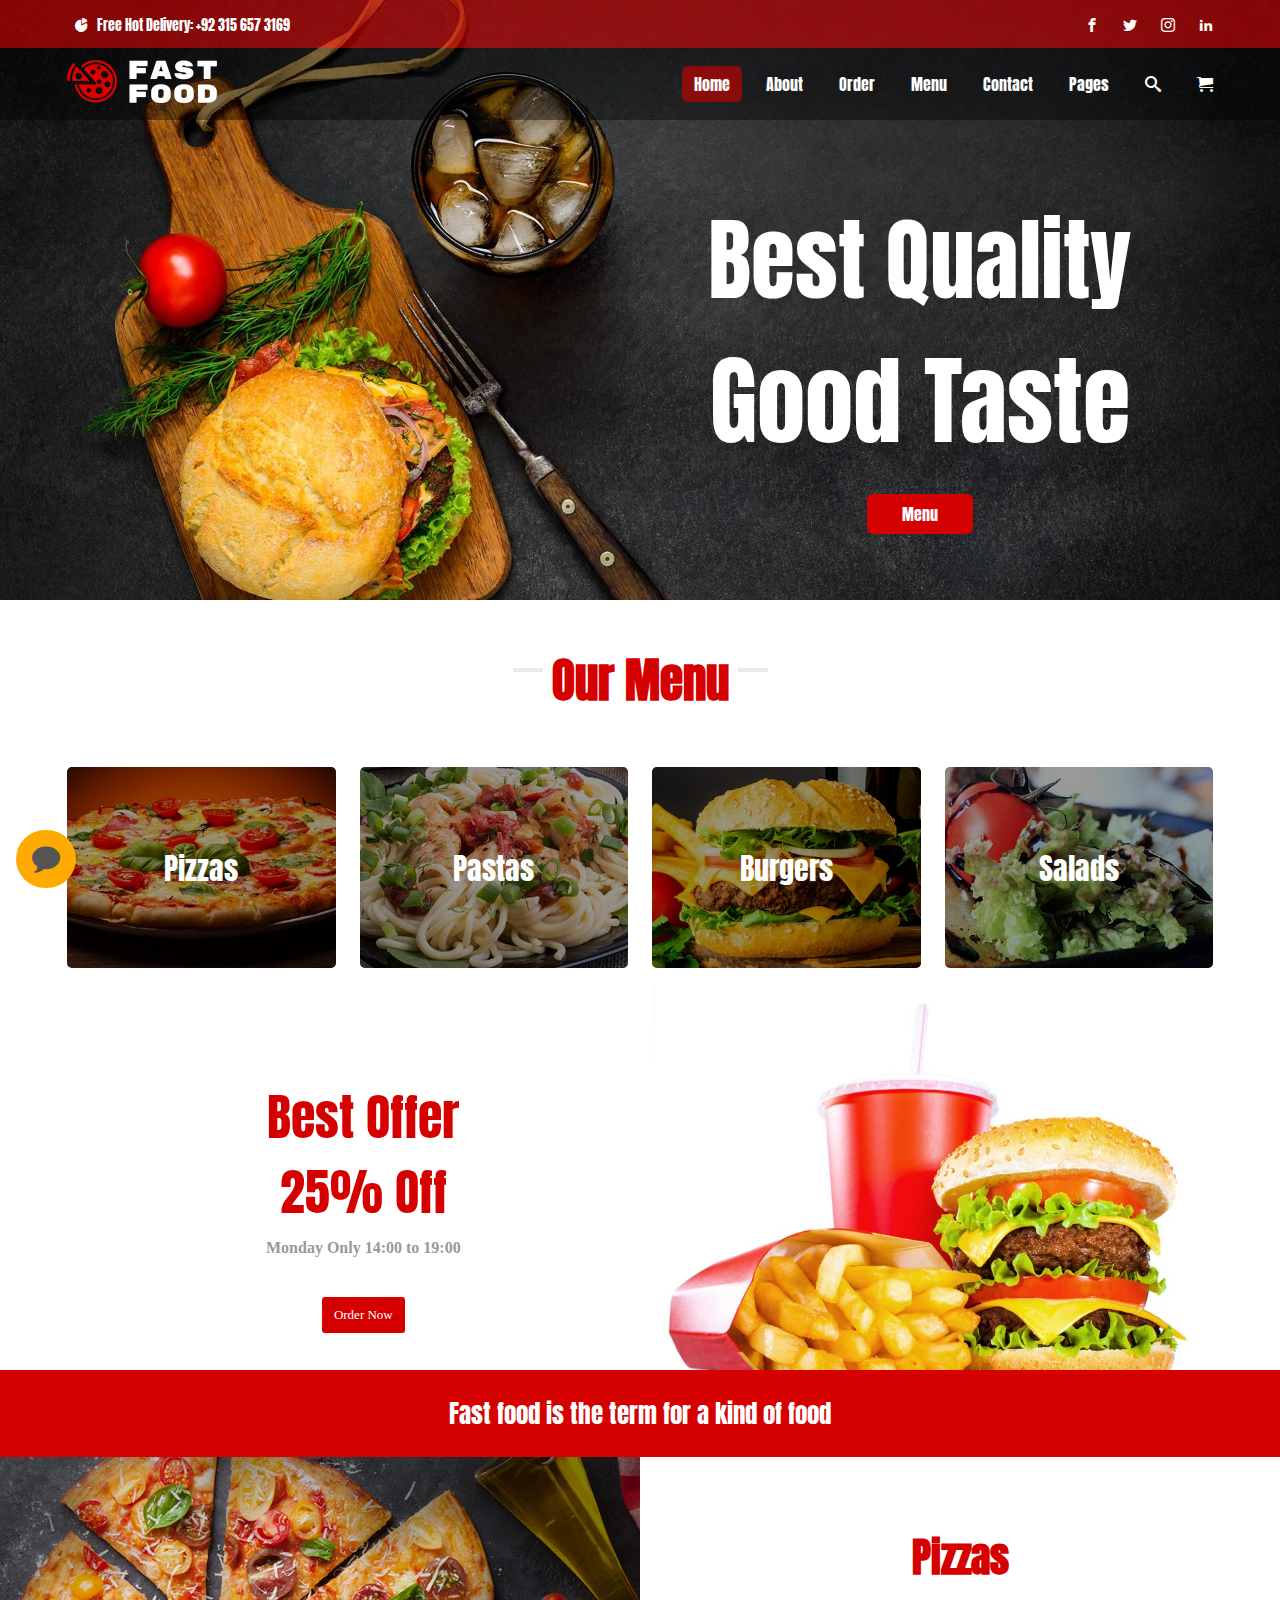
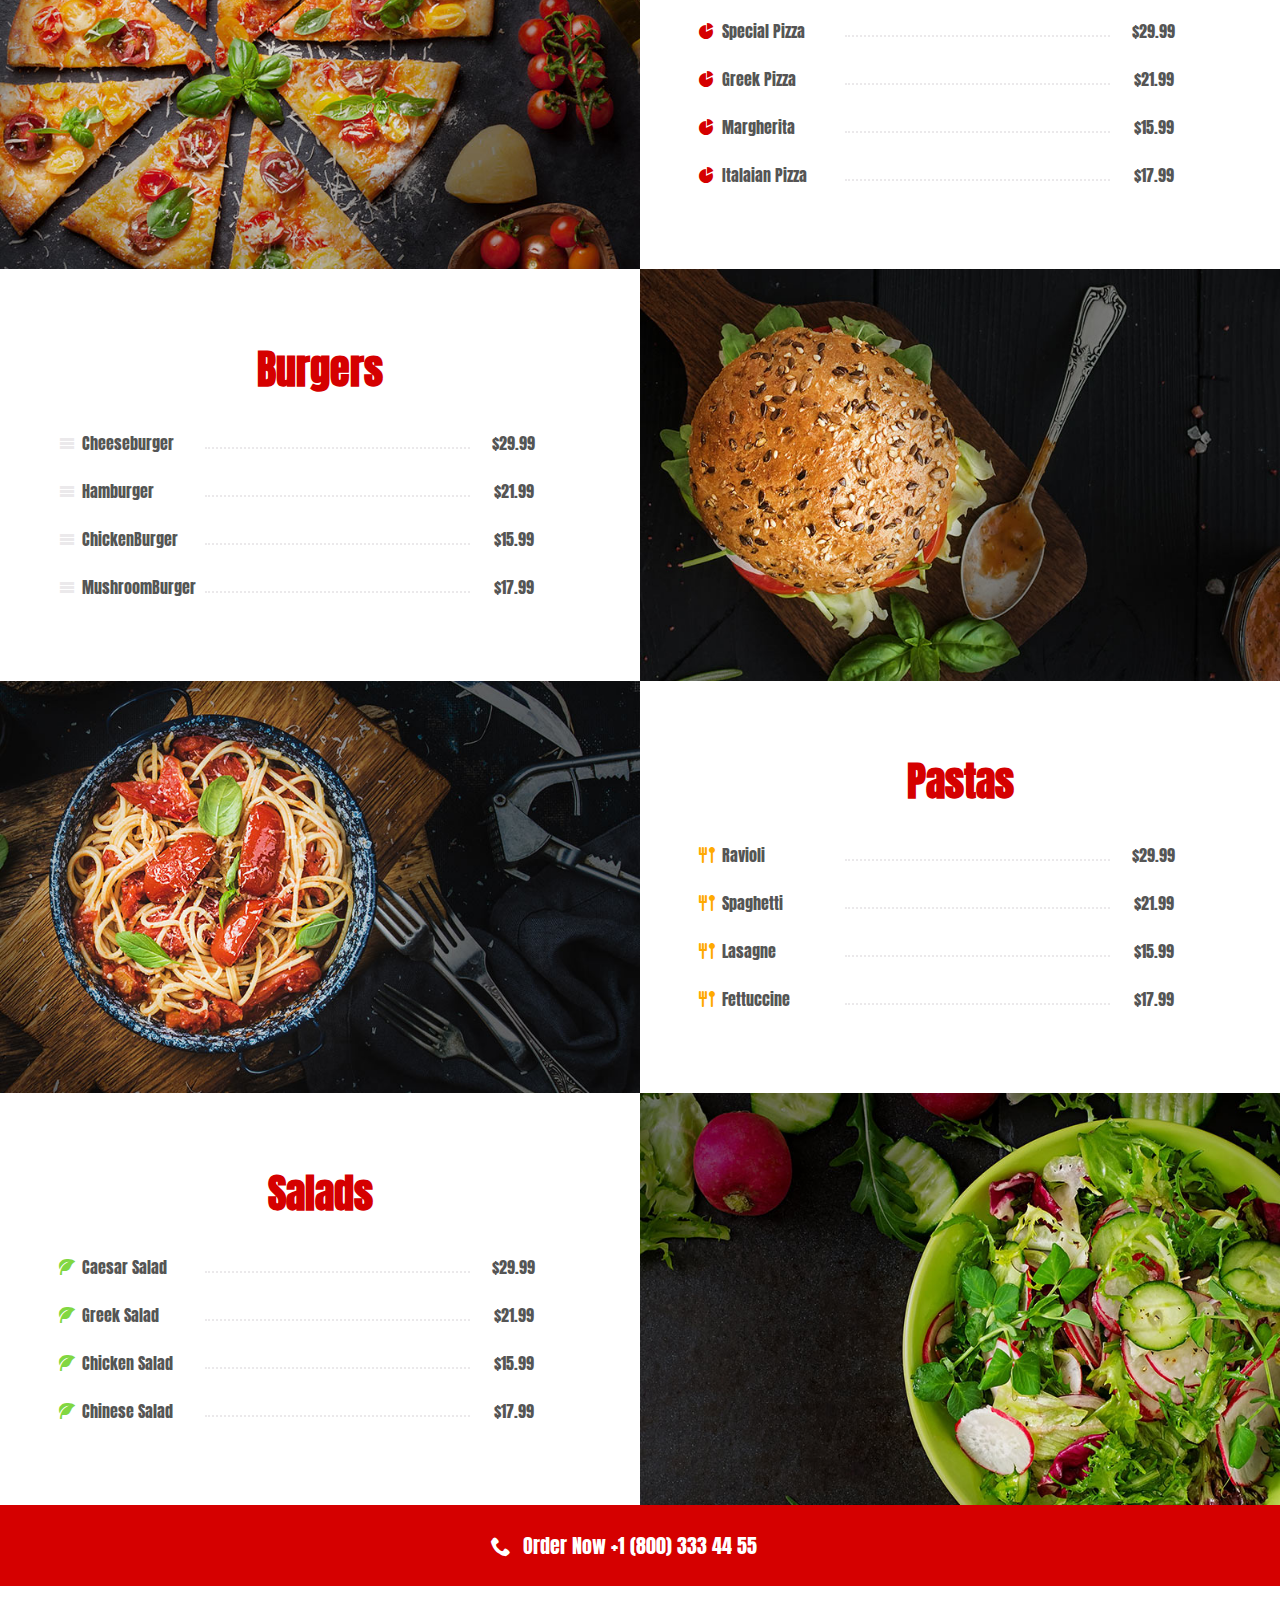
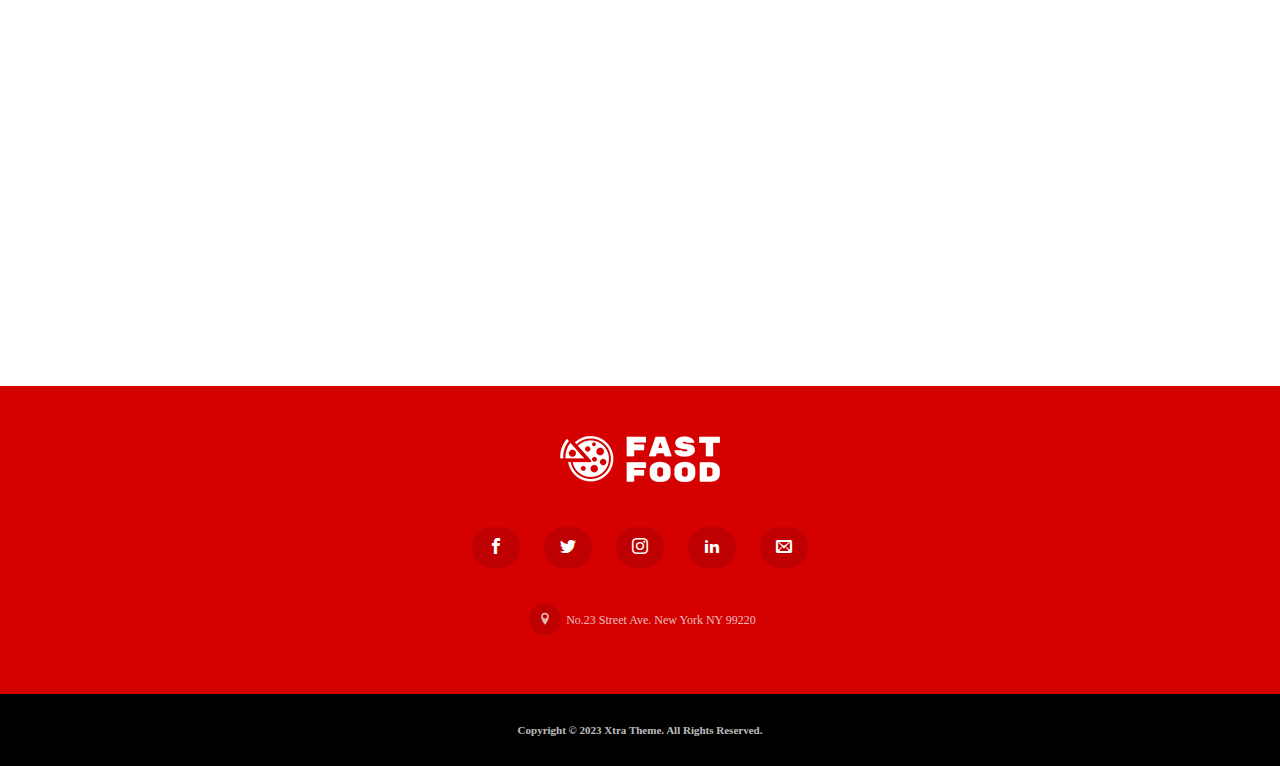
<file: index.html>
<!DOCTYPE html>
<html lang="en">
<head>
    <meta charset="UTF-8">
    <meta name="viewport" content="width=device-width, initial-scale=1.0">
    <title>Fast Food</title>
    <link rel="preconnect" href="https://fonts.googleapis.com">
    <link rel="preconnect" href="https://fonts.gstatic.com" crossorigin>
    <link href="https://fonts.googleapis.com/css2?family=Anton&display=swap" rel="stylesheet">
    <link rel="stylesheet" href="assets/css/icomoon/style.css">
    <link rel="stylesheet" href="assets/css/style.css">
</head>
<body>

    <div class="site-wrapper">

        <header class="header">

           <div class="bg-img">

            <img src="assets/images/header-img.jpg" alt="header-img">

            <nav class="primary-nav">
                <div class="container">
                 <div class="inner-primary-nav">
                     <ul>
                         <li><a href=""><span class="icon-pie-chart"></span>Free Hot Delivery: +92 315 657 3169</a></li>
                     </ul>
     
                    <ul class="social-bar">
                     <li><a href=""><span class="icon-facebook"></span></a></li>
                     <li><a href=""><span class="icon-twitter"></span></a></li>
                     <li><a href=""><span class="icon-instagram"></span></a></li>
                     <li><a href=""><span class="icon-linkedin2"></span></a></li>
                    </ul>
     
                 </div><!-- /.inner-primary-nav -->
                </div> <!-- /.container -->
             </nav><!-- /.primary nav -->
 
             <nav class="main-nav">
 
               <div class="container">
                 <div class="inner-main-nav">
                     <div class="logo-img">
                         <img src="assets/images/logo-1.png" alt="logo">
                     </div><!-- /.logo-img -->
     
                     <ul>
                         <li><a class="active">Home</a></li>
                         <li><a href="">About</a></li>
                         <li><a href="">Order</a></li>
                         <li><a href="">Menu</a></li>
                         <li><a href="">Contact</a></li>
                         <li><a href="">Pages</a></li>
                         <li><a href=""><span class="icon-search
                            "></span></a></li>
                         <li><a href=""><span class="icon-cart"></span></a></li>
                     </ul>
                 </div><!-- /.inner-main-nav -->
               </div><!-- /.container -->
 
             </nav><!-- /.main-nav -->

             <div class="header-img-text">
      
                <h3 class="text-align-1">Best Quality</h3>
                <h3 class="text-align-2">Good Taste</h3>
                <a href="">Menu</a>
             </div><!-- /.header-img-text -->
 

           </div><!-- /.bg-img -->
        </header><!-- /.header-->

        <main class="main-content">

            <div class="content-heading">
                    <span class=" line-side-solo ">_</span>
                    <div class="menu-content"><h3>Our Menu</h3></div>
                    <span class=" line-side-solo ">_</span>
            </div><!-- /.content-heading -->

            <div class="container">

                <div class="menu-products">

                    <div class="product">
                        <a href="" class="img-link">
                            <img src="assets/images/card-1.jpg" alt="">
                            <h3>Pizzas</h3>
                            <div class="overlay-shadow"></div>
                            <div class="overlay-hover">
                                <p>View Menu</p>
                                <div class="diamond"></div>
                            </div>
                        </a>
                    </div><!-- /.product -->

                    <div class="product">
                        <a href="" class="img-link">
                            <img src="assets/images/card-2.jpg" alt="">
                            <h3>Pastas</h3>
                            <div class="overlay-shadow"></div>
                            <div class="overlay-hover">
                                <p>View Menu</p>
                                <div class="diamond"></div>
                            </div>
                            
                        </a>
                    </div><!-- /.product -->

                    <div class="product">
                        <a href="" class="img-link">
                            <img src="assets/images/card-3.jpg" alt="">
                            <h3>Burgers</h3>
                            <div class="overlay-shadow"></div>
                            <div class="overlay-hover">
                                <p>View Menu</p>
                                <div class="diamond"></div>
                            </div>
                        </a>
                    </div><!-- /.product -->

                    <div class="product">
                        <a href="" class="img-link">
                            <img src="assets/images/card-4.jpg" alt="">
                            <h3>Salads</h3>
                            <div class="overlay-shadow"></div>
                            <div class="overlay-hover">
                                <p>View Menu</p>
                                <div class="diamond"></div>
                            </div>
                        </a>
                    </div><!-- /.product -->
    
                    
                </div><!-- /.menu-products -->
            </div><!-- /.container -->

            <div class="ad-section">
                <img src="assets/images/main-content-img.jpg" alt="">
                <div class="ad-content">
                    <h2 class="left-movement">Best Offer</h2>
                    <h2 class="right-movement">25% Off</h2>
                    <h5>Monday Only 14:00 to 19:00</h5>
                    <a href="">Order Now</a>
                </div><!-- /.ad-content -->
                <div class="red-stripe">
                    <h5>Fast food is the term for a kind of food</h5>
                </div><!-- /.red-stripe -->
            </div><!-- /.ad-section -->

            <div class="food-section">
                <div class="food-pic">
                    <img src="assets/images/pizza-pic.jpg" alt="">
                </div><!-- /.pizza-pic -->
                <div class="food-menu">
                   <div class="gap-section">
                       <div class="food-heading">
                        <h2>Pizzas</h2>
                       </div><!-- /.food-heading -->

                       <div class="food-products">
                         <ul class="pizza-list">
                            <li>
                                <h4 class="menu-item">Special Pizza</h4>
                                <div class="line menu-item"></div><!-- /.line -->
                                <p class="menu-item">$29.99</p>
                            </li>
                            <li>
                                <h4 class="menu-item">Greek Pizza</h4>
                                <div class="line menu-item"></div><!-- /.line -->
                                <p class="menu-item">$21.99</p>
                            </li>
                            <li>
                                <h4 class="menu-item">Margherita</h4>
                                <div class="line menu-item"></div><!-- /.line -->
                                <p class="menu-item">$15.99</p>
                            </li>
                            <li>
                                <h4 class="menu-item">Italaian Pizza</h4>
                                <div class="line menu-item"></div><!-- /.line -->
                                <p class="menu-item">$17.99</p>
                            </li>
                         </ul>
                       </div>
                       <!-- /.food-products -->
                   </div><!-- /.gap-section -->
                </div><!-- /.pizza-menu -->
            </div><!-- /.food-section -->

            <div class="food-section">
                <div class="food-menu">
                   <div class="gap-section">
                       <div class="food-heading">
                        <h2>Burgers</h2>
                       </div><!-- /.food-heading -->

                       <div class="food-products">
                         <ul class="burger-list">
                            <li>
                                <h4 class="menu-item">Cheeseburger</h4>
                                <div class="line menu-item"></div><!-- /.line -->
                                <p class="menu-item">$29.99</p>
                            </li>
                            <li>
                                <h4 class="menu-item">Hamburger</h4>
                                <div class="line menu-item"></div><!-- /.line -->
                                <p class="menu-item">$21.99</p>
                            </li>
                            <li>
                                <h4 class="menu-item">ChickenBurger</h4>
                                <div class="line menu-item"></div><!-- /.line -->
                                <p class="menu-item">$15.99</p>
                            </li>
                            <li>
                                <h4 class="menu-item">MushroomBurger</h4>
                                <div class="line menu-item"></div><!-- /.line -->
                                <p class="menu-item">$17.99</p>
                            </li>
                         </ul>
                       </div>
                       <!-- /.food-products -->
                   </div><!-- /.gap-section -->
                </div><!-- /.pizza-menu -->

                <div class="food-pic">
                    <img src="assets/images/burger-pic.jpg" alt="">
                </div><!-- /.pizza-pic -->
            </div><!-- /.food-section -->

            <div class="food-section">
                <div class="food-pic">
                    <img src="assets/images/pasta-img.jpg" alt="">
                </div><!-- /.pizza-pic -->
                <div class="food-menu">
                   <div class="gap-section">
                       <div class="food-heading">
                        <h2>Pastas</h2>
                       </div><!-- /.food-heading -->

                       <div class="food-products">
                         <ul class="pasta-list">
                            <li>
                                <h4 class="menu-item">Ravioli</h4>
                                <div class="line menu-item"></div><!-- /.line -->
                                <p class="menu-item">$29.99</p>
                            </li>
                            <li>
                                <h4 class="menu-item">Spaghetti</h4>
                                <div class="line menu-item"></div><!-- /.line -->
                                <p class="menu-item">$21.99</p>
                            </li>
                            <li>
                                <h4 class="menu-item">Lasagne</h4>
                                <div class="line menu-item"></div><!-- /.line -->
                                <p class="menu-item">$15.99</p>
                            </li>
                            <li>
                                <h4 class="menu-item">Fettuccine</h4>
                                <div class="line menu-item"></div><!-- /.line -->
                                <p class="menu-item">$17.99</p>
                            </li>
                         </ul>
                       </div>
                       <!-- /.food-products -->
                   </div><!-- /.gap-section -->
                </div><!-- /.pizza-menu -->
            </div><!-- /.food-section -->

            <div class="food-section">
                <div class="food-menu">
                   <div class="gap-section">
                       <div class="food-heading">
                        <h2>Salads</h2>
                       </div><!-- /.food-heading -->

                       <div class="food-products">
                         <ul class="salad-list">
                            <li>
                                <h4 class="menu-item">Caesar Salad </h4>
                                <div class="line menu-item"></div><!-- /.line -->
                                <p class="menu-item">$29.99</p>
                            </li>
                            <li>
                                <h4 class="menu-item">Greek Salad</h4>
                                <div class="line menu-item"></div><!-- /.line -->
                                <p class="menu-item">$21.99</p>
                            </li>
                            <li>
                                <h4 class="menu-item">Chicken Salad</h4>
                                <div class="line menu-item"></div><!-- /.line -->
                                <p class="menu-item">$15.99</p>
                            </li>
                            <li>
                                <h4 class="menu-item">Chinese Salad</h4>
                                <div class="line menu-item"></div><!-- /.line -->
                                <p class="menu-item">$17.99</p>
                            </li>
                         </ul>
                       </div>
                       <!-- /.food-products -->
                   </div><!-- /.gap-section -->
                </div><!-- /.pizza-menu -->

                <div class="food-pic">
                    <img src="assets/images/salad-img.jpg" alt="">
                </div><!-- /.pizza-pic -->
            </div><!-- /.food-section -->

            <div class="order-now-stripe">
                <a href="">
                    <h5>Order Now +1 (800) 333 44 55</h5>
                </a>
            </div><!-- /.order-now-stripe -->

            <div class="map">
                <iframe src="https://www.google.com/maps/embed?pb=!1m18!1m12!1m3!1d1660.3046750615033!2d73.07445433033718!3d33.66728270588122!2m3!1f0!2f0!3f0!3m2!1i1024!2i768!4f13.1!3m3!1m2!1s0x38df957a580c0871%3A0x63730e3d450d1b0b!2sKFC!5e0!3m2!1sen!2s!4v1691860395111!5m2!1sen!2s" width="100%" height="400" style="border:0;" allowfullscreen="" loading="lazy" referrerpolicy="no-referrer-when-downgrade"></iframe>
            </div><!-- /.map -->

        </main><!-- /.main -->

        <footer class="footer">
            <div class="contact-bar">
                <img src="assets/images/logo-2.png" alt="">
                <ul class="social-bar">
                    <li><a href=""><span class="icon-facebook"></span></a></li>
                    <li><a href=""><span class="icon-twitter"></span></a></li>
                    <li><a href=""><span class="icon-instagram"></span></a></li>
                    <li><a href=""><span class="icon-linkedin2"></span></a></li>
                    <li><a href=""><span class="icon-envelop"></span></a></li>
                   </ul>
                <ul>
                    <li><a href=""><span class="icon-location"></span>No.23 Street Ave. New York NY  99220</a></li>
                </ul>
            </div><!-- /.contact-bar -->
            <div class="black-stripe">
                <h6>Copyright © 2023 Xtra Theme. All Rights Reserved.</h6>
            </div><!-- /.black-stripe -->

            <div class="message-box">
                <ul>
                    <li><a href=""><span class="icon-bubble"></span></a></li>
                </ul>
            </div><!-- /.message-box -->
        </footer><!-- /.footer  -->
    

    </div><!-- /.site-wrapper -->
    
</body>
</html>
</file>
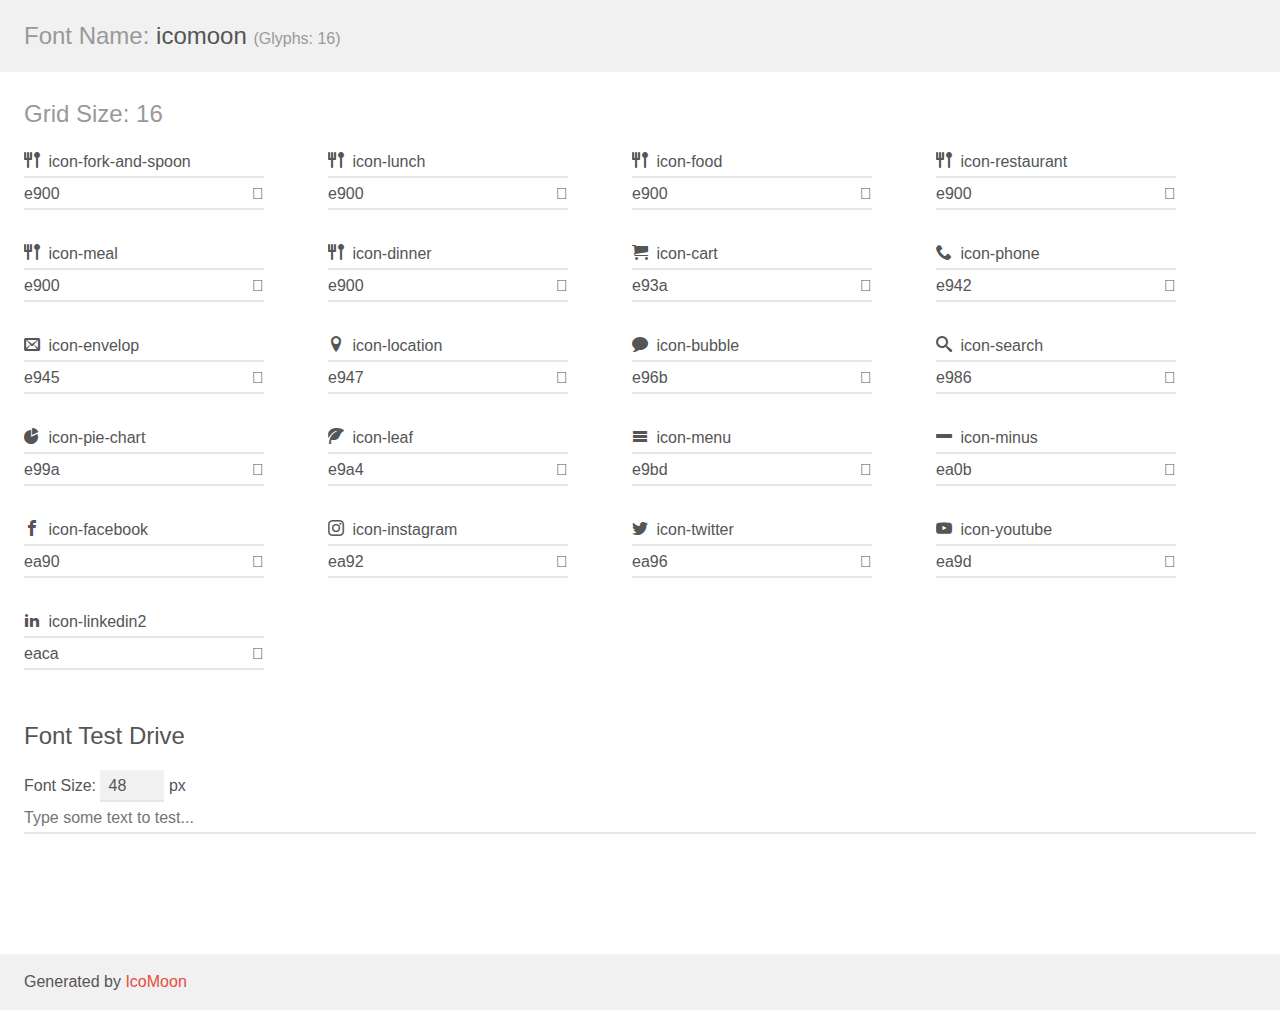
<file: assets/css/icomoon/demo.html>
<!doctype html>
<html>
<head>
    <meta charset="utf-8">
    <title>IcoMoon Demo</title>
    <meta name="description" content="An Icon Font Generated By IcoMoon.io">
    <meta name="viewport" content="width=device-width, initial-scale=1">
    <link rel="stylesheet" href="demo-files/demo.css">
    <link rel="stylesheet" href="style.css"></head>
<body>
    <div class="bgc1 clearfix">
        <h1 class="mhmm mvm"><span class="fgc1">Font Name:</span> icomoon <small class="fgc1">(Glyphs:&nbsp;16)</small></h1>
    </div>
    <div class="clearfix mhl ptl">
        <h1 class="mvm mtn fgc1">Grid Size: 16</h1>
        <div class="glyph fs1">
            <div class="clearfix bshadow0 pbs">
                <span class="icon-fork-and-spoon"></span>
                <span class="mls"> icon-fork-and-spoon</span>
            </div>
            <fieldset class="fs0 size1of1 clearfix hidden-false">
                <input type="text" readonly value="e900" class="unit size1of2" />
                <input type="text" maxlength="1" readonly value="&#xe900;" class="unitRight size1of2 talign-right" />
            </fieldset>
            <div class="fs0 bshadow0 clearfix hidden-true">
                <span class="unit pvs fgc1">liga: </span>
                <input type="text" readonly value="" class="liga unitRight" />
            </div>
        </div>
        <div class="glyph fs1">
            <div class="clearfix bshadow0 pbs">
                <span class="icon-lunch"></span>
                <span class="mls"> icon-lunch</span>
            </div>
            <fieldset class="fs0 size1of1 clearfix hidden-false">
                <input type="text" readonly value="e900" class="unit size1of2" />
                <input type="text" maxlength="1" readonly value="&#xe900;" class="unitRight size1of2 talign-right" />
            </fieldset>
            <div class="fs0 bshadow0 clearfix hidden-true">
                <span class="unit pvs fgc1">liga: </span>
                <input type="text" readonly value="" class="liga unitRight" />
            </div>
        </div>
        <div class="glyph fs1">
            <div class="clearfix bshadow0 pbs">
                <span class="icon-food"></span>
                <span class="mls"> icon-food</span>
            </div>
            <fieldset class="fs0 size1of1 clearfix hidden-false">
                <input type="text" readonly value="e900" class="unit size1of2" />
                <input type="text" maxlength="1" readonly value="&#xe900;" class="unitRight size1of2 talign-right" />
            </fieldset>
            <div class="fs0 bshadow0 clearfix hidden-true">
                <span class="unit pvs fgc1">liga: </span>
                <input type="text" readonly value="" class="liga unitRight" />
            </div>
        </div>
        <div class="glyph fs1">
            <div class="clearfix bshadow0 pbs">
                <span class="icon-restaurant"></span>
                <span class="mls"> icon-restaurant</span>
            </div>
            <fieldset class="fs0 size1of1 clearfix hidden-false">
                <input type="text" readonly value="e900" class="unit size1of2" />
                <input type="text" maxlength="1" readonly value="&#xe900;" class="unitRight size1of2 talign-right" />
            </fieldset>
            <div class="fs0 bshadow0 clearfix hidden-true">
                <span class="unit pvs fgc1">liga: </span>
                <input type="text" readonly value="" class="liga unitRight" />
            </div>
        </div>
        <div class="glyph fs1">
            <div class="clearfix bshadow0 pbs">
                <span class="icon-meal"></span>
                <span class="mls"> icon-meal</span>
            </div>
            <fieldset class="fs0 size1of1 clearfix hidden-false">
                <input type="text" readonly value="e900" class="unit size1of2" />
                <input type="text" maxlength="1" readonly value="&#xe900;" class="unitRight size1of2 talign-right" />
            </fieldset>
            <div class="fs0 bshadow0 clearfix hidden-true">
                <span class="unit pvs fgc1">liga: </span>
                <input type="text" readonly value="" class="liga unitRight" />
            </div>
        </div>
        <div class="glyph fs1">
            <div class="clearfix bshadow0 pbs">
                <span class="icon-dinner"></span>
                <span class="mls"> icon-dinner</span>
            </div>
            <fieldset class="fs0 size1of1 clearfix hidden-false">
                <input type="text" readonly value="e900" class="unit size1of2" />
                <input type="text" maxlength="1" readonly value="&#xe900;" class="unitRight size1of2 talign-right" />
            </fieldset>
            <div class="fs0 bshadow0 clearfix hidden-true">
                <span class="unit pvs fgc1">liga: </span>
                <input type="text" readonly value="" class="liga unitRight" />
            </div>
        </div>
        <div class="glyph fs1">
            <div class="clearfix bshadow0 pbs">
                <span class="icon-cart"></span>
                <span class="mls"> icon-cart</span>
            </div>
            <fieldset class="fs0 size1of1 clearfix hidden-false">
                <input type="text" readonly value="e93a" class="unit size1of2" />
                <input type="text" maxlength="1" readonly value="&#xe93a;" class="unitRight size1of2 talign-right" />
            </fieldset>
            <div class="fs0 bshadow0 clearfix hidden-true">
                <span class="unit pvs fgc1">liga: </span>
                <input type="text" readonly value="cart, purchase" class="liga unitRight" />
            </div>
        </div>
        <div class="glyph fs1">
            <div class="clearfix bshadow0 pbs">
                <span class="icon-phone"></span>
                <span class="mls"> icon-phone</span>
            </div>
            <fieldset class="fs0 size1of1 clearfix hidden-false">
                <input type="text" readonly value="e942" class="unit size1of2" />
                <input type="text" maxlength="1" readonly value="&#xe942;" class="unitRight size1of2 talign-right" />
            </fieldset>
            <div class="fs0 bshadow0 clearfix hidden-true">
                <span class="unit pvs fgc1">liga: </span>
                <input type="text" readonly value="phone, telephone" class="liga unitRight" />
            </div>
        </div>
        <div class="glyph fs1">
            <div class="clearfix bshadow0 pbs">
                <span class="icon-envelop"></span>
                <span class="mls"> icon-envelop</span>
            </div>
            <fieldset class="fs0 size1of1 clearfix hidden-false">
                <input type="text" readonly value="e945" class="unit size1of2" />
                <input type="text" maxlength="1" readonly value="&#xe945;" class="unitRight size1of2 talign-right" />
            </fieldset>
            <div class="fs0 bshadow0 clearfix hidden-true">
                <span class="unit pvs fgc1">liga: </span>
                <input type="text" readonly value="envelop, mail" class="liga unitRight" />
            </div>
        </div>
        <div class="glyph fs1">
            <div class="clearfix bshadow0 pbs">
                <span class="icon-location"></span>
                <span class="mls"> icon-location</span>
            </div>
            <fieldset class="fs0 size1of1 clearfix hidden-false">
                <input type="text" readonly value="e947" class="unit size1of2" />
                <input type="text" maxlength="1" readonly value="&#xe947;" class="unitRight size1of2 talign-right" />
            </fieldset>
            <div class="fs0 bshadow0 clearfix hidden-true">
                <span class="unit pvs fgc1">liga: </span>
                <input type="text" readonly value="location, map-marker" class="liga unitRight" />
            </div>
        </div>
        <div class="glyph fs1">
            <div class="clearfix bshadow0 pbs">
                <span class="icon-bubble"></span>
                <span class="mls"> icon-bubble</span>
            </div>
            <fieldset class="fs0 size1of1 clearfix hidden-false">
                <input type="text" readonly value="e96b" class="unit size1of2" />
                <input type="text" maxlength="1" readonly value="&#xe96b;" class="unitRight size1of2 talign-right" />
            </fieldset>
            <div class="fs0 bshadow0 clearfix hidden-true">
                <span class="unit pvs fgc1">liga: </span>
                <input type="text" readonly value="bubble, comment" class="liga unitRight" />
            </div>
        </div>
        <div class="glyph fs1">
            <div class="clearfix bshadow0 pbs">
                <span class="icon-search"></span>
                <span class="mls"> icon-search</span>
            </div>
            <fieldset class="fs0 size1of1 clearfix hidden-false">
                <input type="text" readonly value="e986" class="unit size1of2" />
                <input type="text" maxlength="1" readonly value="&#xe986;" class="unitRight size1of2 talign-right" />
            </fieldset>
            <div class="fs0 bshadow0 clearfix hidden-true">
                <span class="unit pvs fgc1">liga: </span>
                <input type="text" readonly value="search, magnifier" class="liga unitRight" />
            </div>
        </div>
        <div class="glyph fs1">
            <div class="clearfix bshadow0 pbs">
                <span class="icon-pie-chart"></span>
                <span class="mls"> icon-pie-chart</span>
            </div>
            <fieldset class="fs0 size1of1 clearfix hidden-false">
                <input type="text" readonly value="e99a" class="unit size1of2" />
                <input type="text" maxlength="1" readonly value="&#xe99a;" class="unitRight size1of2 talign-right" />
            </fieldset>
            <div class="fs0 bshadow0 clearfix hidden-true">
                <span class="unit pvs fgc1">liga: </span>
                <input type="text" readonly value="pie-chart, stats" class="liga unitRight" />
            </div>
        </div>
        <div class="glyph fs1">
            <div class="clearfix bshadow0 pbs">
                <span class="icon-leaf"></span>
                <span class="mls"> icon-leaf</span>
            </div>
            <fieldset class="fs0 size1of1 clearfix hidden-false">
                <input type="text" readonly value="e9a4" class="unit size1of2" />
                <input type="text" maxlength="1" readonly value="&#xe9a4;" class="unitRight size1of2 talign-right" />
            </fieldset>
            <div class="fs0 bshadow0 clearfix hidden-true">
                <span class="unit pvs fgc1">liga: </span>
                <input type="text" readonly value="leaf, nature" class="liga unitRight" />
            </div>
        </div>
        <div class="glyph fs1">
            <div class="clearfix bshadow0 pbs">
                <span class="icon-menu"></span>
                <span class="mls"> icon-menu</span>
            </div>
            <fieldset class="fs0 size1of1 clearfix hidden-false">
                <input type="text" readonly value="e9bd" class="unit size1of2" />
                <input type="text" maxlength="1" readonly value="&#xe9bd;" class="unitRight size1of2 talign-right" />
            </fieldset>
            <div class="fs0 bshadow0 clearfix hidden-true">
                <span class="unit pvs fgc1">liga: </span>
                <input type="text" readonly value="menu, list3" class="liga unitRight" />
            </div>
        </div>
        <div class="glyph fs1">
            <div class="clearfix bshadow0 pbs">
                <span class="icon-minus"></span>
                <span class="mls"> icon-minus</span>
            </div>
            <fieldset class="fs0 size1of1 clearfix hidden-false">
                <input type="text" readonly value="ea0b" class="unit size1of2" />
                <input type="text" maxlength="1" readonly value="&#xea0b;" class="unitRight size1of2 talign-right" />
            </fieldset>
            <div class="fs0 bshadow0 clearfix hidden-true">
                <span class="unit pvs fgc1">liga: </span>
                <input type="text" readonly value="minus, subtract" class="liga unitRight" />
            </div>
        </div>
        <div class="glyph fs1">
            <div class="clearfix bshadow0 pbs">
                <span class="icon-facebook"></span>
                <span class="mls"> icon-facebook</span>
            </div>
            <fieldset class="fs0 size1of1 clearfix hidden-false">
                <input type="text" readonly value="ea90" class="unit size1of2" />
                <input type="text" maxlength="1" readonly value="&#xea90;" class="unitRight size1of2 talign-right" />
            </fieldset>
            <div class="fs0 bshadow0 clearfix hidden-true">
                <span class="unit pvs fgc1">liga: </span>
                <input type="text" readonly value="facebook, brand10" class="liga unitRight" />
            </div>
        </div>
        <div class="glyph fs1">
            <div class="clearfix bshadow0 pbs">
                <span class="icon-instagram"></span>
                <span class="mls"> icon-instagram</span>
            </div>
            <fieldset class="fs0 size1of1 clearfix hidden-false">
                <input type="text" readonly value="ea92" class="unit size1of2" />
                <input type="text" maxlength="1" readonly value="&#xea92;" class="unitRight size1of2 talign-right" />
            </fieldset>
            <div class="fs0 bshadow0 clearfix hidden-true">
                <span class="unit pvs fgc1">liga: </span>
                <input type="text" readonly value="instagram, brand12" class="liga unitRight" />
            </div>
        </div>
        <div class="glyph fs1">
            <div class="clearfix bshadow0 pbs">
                <span class="icon-twitter"></span>
                <span class="mls"> icon-twitter</span>
            </div>
            <fieldset class="fs0 size1of1 clearfix hidden-false">
                <input type="text" readonly value="ea96" class="unit size1of2" />
                <input type="text" maxlength="1" readonly value="&#xea96;" class="unitRight size1of2 talign-right" />
            </fieldset>
            <div class="fs0 bshadow0 clearfix hidden-true">
                <span class="unit pvs fgc1">liga: </span>
                <input type="text" readonly value="twitter, brand16" class="liga unitRight" />
            </div>
        </div>
        <div class="glyph fs1">
            <div class="clearfix bshadow0 pbs">
                <span class="icon-youtube"></span>
                <span class="mls"> icon-youtube</span>
            </div>
            <fieldset class="fs0 size1of1 clearfix hidden-false">
                <input type="text" readonly value="ea9d" class="unit size1of2" />
                <input type="text" maxlength="1" readonly value="&#xea9d;" class="unitRight size1of2 talign-right" />
            </fieldset>
            <div class="fs0 bshadow0 clearfix hidden-true">
                <span class="unit pvs fgc1">liga: </span>
                <input type="text" readonly value="youtube, brand21" class="liga unitRight" />
            </div>
        </div>
        <div class="glyph fs1">
            <div class="clearfix bshadow0 pbs">
                <span class="icon-linkedin2"></span>
                <span class="mls"> icon-linkedin2</span>
            </div>
            <fieldset class="fs0 size1of1 clearfix hidden-false">
                <input type="text" readonly value="eaca" class="unit size1of2" />
                <input type="text" maxlength="1" readonly value="&#xeaca;" class="unitRight size1of2 talign-right" />
            </fieldset>
            <div class="fs0 bshadow0 clearfix hidden-true">
                <span class="unit pvs fgc1">liga: </span>
                <input type="text" readonly value="linkedin2, brand65" class="liga unitRight" />
            </div>
        </div>
    </div>

    <!--[if gt IE 8]><!-->
    <div class="mhl clearfix mbl">
        <h1>Font Test Drive</h1>
        <label>
            Font Size: <input id="fontSize" type="number" class="textbox0 mbm"
            min="8" value="48" />
            px
        </label>
        <input id="testText" type="text" class="phl size1of1 mvl"
        placeholder="Type some text to test..." value=""/>
        <div id="testDrive" class="icon-" style="font-family: icomoon">&nbsp;
        </div>
    </div>
    <!--<![endif]-->
    <div class="bgc1 clearfix">
        <p class="mhl">Generated by <a href="https://icomoon.io/app">IcoMoon</a></p>
    </div>

    <script src="demo-files/demo.js"></script>
</body>
</html>
</file>
<file: assets/css/icomoon/style.css>
@font-face {
  font-family: 'icomoon';
  src:  url('fonts/icomoon.eot?ib6sy1');
  src:  url('fonts/icomoon.eot?ib6sy1#iefix') format('embedded-opentype'),
    url('fonts/icomoon.ttf?ib6sy1') format('truetype'),
    url('fonts/icomoon.woff?ib6sy1') format('woff'),
    url('fonts/icomoon.svg?ib6sy1#icomoon') format('svg');
  font-weight: normal;
  font-style: normal;
  font-display: block;
}

[class^="icon-"], [class*=" icon-"] {
  /* use !important to prevent issues with browser extensions that change fonts */
  font-family: 'icomoon' !important;
  speak: never;
  font-style: normal;
  font-weight: normal;
  font-variant: normal;
  text-transform: none;
  line-height: 1;

  /* Better Font Rendering =========== */
  -webkit-font-smoothing: antialiased;
  -moz-osx-font-smoothing: grayscale;
}

.icon-fork-and-spoon:before {
  content: "\e900";
}
.icon-lunch:before {
  content: "\e900";
}
.icon-food:before {
  content: "\e900";
}
.icon-restaurant:before {
  content: "\e900";
}
.icon-meal:before {
  content: "\e900";
}
.icon-dinner:before {
  content: "\e900";
}
.icon-cart:before {
  content: "\e93a";
}
.icon-phone:before {
  content: "\e942";
}
.icon-envelop:before {
  content: "\e945";
}
.icon-location:before {
  content: "\e947";
}
.icon-bubble:before {
  content: "\e96b";
}
.icon-search:before {
  content: "\e986";
}
.icon-pie-chart:before {
  content: "\e99a";
}
.icon-leaf:before {
  content: "\e9a4";
}
.icon-menu:before {
  content: "\e9bd";
}
.icon-minus:before {
  content: "\ea0b";
}
.icon-facebook:before {
  content: "\ea90";
}
.icon-instagram:before {
  content: "\ea92";
}
.icon-twitter:before {
  content: "\ea96";
}
.icon-youtube:before {
  content: "\ea9d";
}
.icon-linkedin2:before {
  content: "\eaca";
}
</file>
<file: assets/css/style.css>
*{
    padding: 0;
    margin: 0;
    --primary-color: rgba(213, 0, 0, 0.6);
    --red-color: rgb(213, 0, 0);
    --white: #fff;
    --black: #000;
    --grey: #ebe9eb;
    --dark-grey: #999999;
    --musky-grey: #555555;
    --transparent-black: rgba(0, 0, 0, 0.4);
    --hover-black: rgba(0, 0, 0, 0.7);
    --yellow: #fa0;
    --green: #81d742;
}

body{
    font-family: 'Anton', sans-serif;
    font-weight: 100;
    font-size: 16px;
}
.bg-img{
    position: relative;
}
.bg-img img{
    width: 100%;
}

.container{
    width: 1170px;
    margin: 0 auto;
}

.gap-section{
    margin: 70px;
}

.primary-nav{
    background-color: var(--primary-color);
    position: absolute;
    top: 0;
    right: 0;
    left: 0;
}

.inner-primary-nav{
    display: flex;
    justify-content: space-between;
}

.inner-primary-nav ul.social-bar{
    display: flex;
    list-style-type: none;
}

.inner-primary-nav ul{
    display: flex;
    list-style-type: none;
}

.inner-primary-nav ul li{
    padding: 12px;
}

.inner-primary-nav ul li a{
    text-decoration: none;
    color: var(--white);
    font-size: 14px;
    transition: transform 0.3s;
}

.inner-primary-nav ul li a:hover{
    color: var(--black);
}

.inner-primary-nav ul.social-bar li a span{
    -webkit-transition: width 2s, -webkit-transform 0.9s;
}

.inner-primary-nav ul.social-bar li a span:hover{
    color: var(--black);
    display: inline-block;
    -webkit-transform: rotateY(-360deg);
}

.icon-pie-chart{
    padding: 8px;
}

.main-nav{
    background-color: var(--transparent-black);
    position: absolute;
    top: 48px;
    right: 0;
    left: 0;
}

.inner-main-nav{
    display: flex;
    justify-content: space-between;
    align-items: center;
}

.inner-main-nav ul{
    display: flex;
    list-style-type: none;
}

.inner-main-nav ul li{
    margin: 0 6px;
}

.inner-main-nav ul li:last-child{
    margin-right: 0;
}

.inner-main-nav ul li a{
    text-decoration: none;
    color: var(--white);
    padding: 6px 12px;
    -webkit-transition: all .2s ease-in-out;
}

.inner-main-nav ul li:nth-child(-n+6) a:hover{
    background-color: var(--primary-color);
    padding: 6px 12px;
    border-radius: 6px;
}

.logo-img img{
    width: 150px;
    padding: 12px;
}

.active{
    background-color: var(--primary-color);
    padding: 6px 12px;
    border-radius: 6px;
}

.header-img-text{
    position: absolute;
    text-align: center;
    top: 35%;
    left: 60%;
    transform: translate(-60px, -20px)
    
}

.header-img-text h3{
    color: var(--white);
    width: 100%;
    font-weight: 400;
}

.text-align-1{
    font-size: 90px;
}

.text-align-2{
    font-size: 97px;
}


.header-img-text a{
    display: inline-block;
    text-decoration: none;
    color: var(--white);
    background-color: var(--red-color);
    padding: 8px 35px;
    margin: 20px;
    border-radius: 6px;
    -webkit-transition: all .2s ease-in-out;
}

.header-img-text a:hover{
    background-color: var(--white);
    color: var(--red-color);
}

.main-content{
    text-align: center;
}

.content-heading{
    color: var(--red-color);
    font-size: 40px;
    font-weight: 100;
    padding: 20px;
    margin: 20px;
}

.content-heading div{
    display: inline-block;
}

.line-side-solo{
   background-color: var(--grey);
   width: 30px;
   font-size: 0;
   height: 4px;
   margin: 0 0 30px 0;
   display: inline-block;
   vertical-align: middle;
}

.menu-products{
    display: flex;
}

.product{
    position: relative;
    margin: 12px;
    height: 100%;
}


.img-link{
    position: relative;
    display: inline-block;
    overflow: hidden;
    width: 100%;
    height: 100%;
}

.img-link img{
    width: 100%; 
    display: block;
    border-radius: 5px;
}

.img-link h3{
    position: absolute;
    font-family: 'Anton', sans-serif;
    font-weight: 100;
    font-size: 30px;
    top: 50%;
    left: 50%;
    transform: translate(-50%, -50%);
    color: var(--white); 
    z-index: +1;
    transition: opacity 0.2s ease; 
}

.overlay-shadow{
    position: absolute;
    background-color: var(--transparent-black);
    inset: 0;
    transition: background-color 0.3s;
    border-radius: 5px;
    
}

.product:hover div.overlay-shadow{
    background-color: var(--hover-black);
} 

.product:hover h3{
    opacity: 0;
}

.overlay-hover{
    position: absolute;
    inset: 0;
    opacity: 0;
    border-radius: 5px;
    background-color: var(--hover-black);
}

.overlay-hover p{
    position: absolute;
    top: 50%;
    color: var(--white);
    font-size: 18px;
    font-family: Open Sans;
    left: 50%;
    transform: translate(-50%, -50%);
}

.diamond{
    position: absolute;
    width: 134px;
    height: 134px;
    border: 1px solid var(--white);
    top: 65%;
    left: 25%;
    transform: translate(-50%, -50%);
    rotate: 45deg;
    scale: 0;
    transition: scale 0.5s;
}

.product:hover .diamond{
    scale: 1;
}

.product:hover .overlay-hover{
    opacity: 1;
    transition: all 0.5s;
}
  

.ad-section{
    position: relative;
}

.ad-section img{
    width: 100%;
}

.ad-content{
    position: absolute;
    top: 50%;
    left: 20%;
    transform: translateY(-50%);
    color: var(--red-color);
}

.ad-content h2.left-movement{
    font-weight: 100;
    font-size: 50px;
    animation: scrollTextLeft 2s linear infinite;
}

@keyframes scrollTextLeft {
    0% {
        transform: translateX(0);
      }
      
      50% {
        transform: translateX(-25%);
      }
      
}

.ad-content h2.right-movement{
    font-weight: 100;
    font-size: 50px;
    animation: scrollTextRight 2s linear infinite;
}

@keyframes scrollTextRight {
    0% {
        transform: translateX(0);
      }
      
      50% {
        transform: translateX(25%);
      }
      
}

.ad-content h5{
    color: var(--dark-grey);
    font-size: 16px;
    font-family: Open Sans;
    margin: 10px;
}

.ad-content a{
    text-decoration: none;
    display: inline-block;
    color: var(--white);
    background-color: var(--red-color);
    margin: 30px;
    padding: 10px 12px;
    border-radius: 3px;
    font-size: 13px;
    font-family: Open Sans;
    position: relative;
    -webkit-transition: all .2s ease-in-out;
}

.ad-content a:hover{
    background-color: var(--white);
    color: var(--red-color);
}

.red-stripe{
    position: absolute;
    padding: 25px;
    left: 0;
    bottom: 0;
    right: 0;
    background-color: var(--red-color);
}

.red-stripe h5{
    font-weight: 100;
    font-size: 25px;
    color: var(--white);
}

.food-section{
    display: flex;
}

.food-pic{
    width: 50%;
}
.food-pic img{
    width: 100%;
    height: 100%;
    display: block;
}

.food-menu{
    width: 50%;
}

.food-heading{
    text-align: center;
}

.food-heading h2{
    color: var(--red-color);
    margin: 20px;
    font-size: 40px;
}

.food-products{
    text-align: center;
}


.food-products ul{
    list-style-type: none;
    text-align: center;
}

.food-products ul li{
    display: flex;
    color: var(--musky-grey);
    padding: 12px 12px;
    position: relative;
}

.pizza-list li::before{
    font-family: 'icomoon' !important;
    content: '\e99a';
    color: var(--red-color);
    position: absolute;
    right: 99%;
    bottom: 16px;
}

.food-products ul li h4{
    font-weight: 100;
    text-align: left;
}

.line{
    width: 70%;
    margin-bottom: .4em;
    border-bottom: 2px dotted var(--grey);
    align-items: center;
} 

.menu-item{
    flex: 1;
    text-align: center;
}


.menu-item:nth-child(2){
    flex: 3;
}

.menu-item:nth-child(1){
    flex: 1.4;
}

.burger-list li::before{
    font-family: 'icomoon' !important;
    color: var(--grey);
    content: '\e9bd';
    position: absolute;
    right: 99%;
    bottom: 16px;
}

.pasta-list li::before{
    font-family: 'icomoon' !important;
    color: var(--yellow);
    content: '\e900';
    position: absolute;
    right: 99%;
    bottom: 16px;
}

.salad-list li::before{
    font-family: 'icomoon' !important;
    color: var(--green);
    content: '\e9a4';
    position: absolute;
    right: 99%;
    bottom: 16px;
}

.order-now-stripe{
    padding: 25px;
    background-color: var(--red-color);
}

.order-now-stripe a{
    display: inline-block;
    text-decoration: none;
}

.order-now-stripe a h5{
    display: inline-block;
    color: var(--white);
    font-weight: 100;
    font-size: 20px;
    transition: transform 0.4s ease-in-out;
    position: relative;
    padding: 0 12px;
}

.order-now-stripe a h5::before{
    font-family: 'icomoon' !important;
    content: '\e942';
    color: var(--white);
    position: absolute;
    right: 100%;
    bottom: 5px;
}

.order-now-stripe a h5:hover{
    transform: scale(1.2); 
}

.map iframe{
    display: block;
}

.contact-bar{
    background-color: var(--red-color);
    padding: 30px;
    text-align: center;
}

.contact-bar img{
    margin: 20px;
    width: 160px;
    height: 46px;
}

.contact-bar ul.social-bar{
    display: flex;
    list-style-type: none;
    justify-content: center;
    margin: 15px;
}

.contact-bar ul.social-bar li{
    padding: 12px;
}

.contact-bar ul.social-bar li a{
    padding: 12px 16px;
    text-decoration: none;
    color: var(--white);
    background-color: rgba(0, 0, 0, 0.1);
    font-size: 16px;
    border-radius: 99px;
    transition: transform 0.3s;
    -webkit-transition: all 0.3s ease-in-out;
}

.contact-bar ul.social-bar li a:hover{
    background-color: var(--black);
}

.contact-bar ul.social-bar li a span{
    -webkit-transition: width 2s, -webkit-transform 0.9s;
    
}

.contact-bar ul.social-bar li a:hover span{
    color: var(--white);
    display: inline-block;
    -webkit-transform: rotateY(-360deg);
}

.contact-bar ul{
    margin: 35px;
}

.contact-bar ul li{
    list-style-type: none;
}

.contact-bar ul li a{
    text-decoration: none;
    font-size: 12px;
    font-family: Open Sans;
    color: rgba(238, 238, 238, 0.8);
}

.contact-bar ul li a span.icon-location{
    margin: 5px;
    padding: 10px 10px;
    background-color: rgba(0, 0, 0, 0.1);
    border-radius: 99px;
}

.contact-bar ul li a:hover{
    color: var(--black);
}

.contact-bar ul li a:hover span.icon-location{
    color: var(--white);
    background-color: var(--black);
}

.black-stripe{
    background-color: var(--black);
    padding: 30px;
    text-align: center;
}

.black-stripe h6{
    font-size: 11px;
    font-family: Open Sans;
    color: rgba(238, 238, 238, 0.8);
}

.message-box{
    position: fixed;
    bottom: 20px;
    left: 16px;
    font-size: 28px;
}

.message-box ul li{
    list-style-type: none;
}

.message-box ul li a{
    text-decoration: none;
    padding: 8px 16px;
    border-radius: 99px;
    background-color: var(--yellow);
    color: var(--musky-grey);
}
</file>
<file: assets/css/icomoon/demo-files/demo.css>
body {
  padding: 0;
  margin: 0;
  font-family: sans-serif;
  font-size: 1em;
  line-height: 1.5;
  color: #555;
  background: #fff;
}
h1 {
  font-size: 1.5em;
  font-weight: normal;
}
small {
  font-size: .66666667em;
}
a {
  color: #e74c3c;
  text-decoration: none;
}
a:hover, a:focus {
  box-shadow: 0 1px #e74c3c;
}
.bshadow0, input {
  box-shadow: inset 0 -2px #e7e7e7;
}
input:hover {
  box-shadow: inset 0 -2px #ccc;
}
input, fieldset {
  font-family: sans-serif;
  font-size: 1em;
  margin: 0;
  padding: 0;
  border: 0;
}
input {
  color: inherit;
  line-height: 1.5;
  height: 1.5em;
  padding: .25em 0;
}
input:focus {
  outline: none;
  box-shadow: inset 0 -2px #449fdb;
}
.glyph {
  font-size: 16px;
  width: 15em;
  padding-bottom: 1em;
  margin-right: 4em;
  margin-bottom: 1em;
  float: left;
  overflow: hidden;
}
.liga {
  width: 80%;
  width: calc(100% - 2.5em);
}
.talign-right {
  text-align: right;
}
.talign-center {
  text-align: center;
}
.bgc1 {
  background: #f1f1f1;
}
.fgc1 {
  color: #999;
}
.fgc0 {
  color: #000;
}
p {
  margin-top: 1em;
  margin-bottom: 1em;
}
.mvm {
  margin-top: .75em;
  margin-bottom: .75em;
}
.mtn {
  margin-top: 0;
}
.mtl, .mal {
  margin-top: 1.5em;
}
.mbl, .mal {
  margin-bottom: 1.5em;
}
.mal, .mhl {
  margin-left: 1.5em;
  margin-right: 1.5em;
}
.mhmm {
  margin-left: 1em;
  margin-right: 1em;
}
.mls {
  margin-left: .25em;
}
.ptl {
  padding-top: 1.5em;
}
.pbs, .pvs {
  padding-bottom: .25em;
}
.pvs, .pts {
  padding-top: .25em;
}
.unit {
  float: left;
}
.unitRight {
  float: right;
}
.size1of2 {
  width: 50%;
}
.size1of1 {
  width: 100%;
}
.clearfix:before, .clearfix:after {
  content: " ";
  display: table;
}
.clearfix:after {
  clear: both;
}
.hidden-true {
  display: none;
}
.textbox0 {
  width: 3em;
  background: #f1f1f1;
  padding: .25em .5em;
  line-height: 1.5;
  height: 1.5em;
}
#testDrive {
  display: block;
  padding-top: 24px;
  line-height: 1.5;
}
.fs0 {
  font-size: 16px;
}
.fs1 {
  font-size: 16px;
}
</file>
